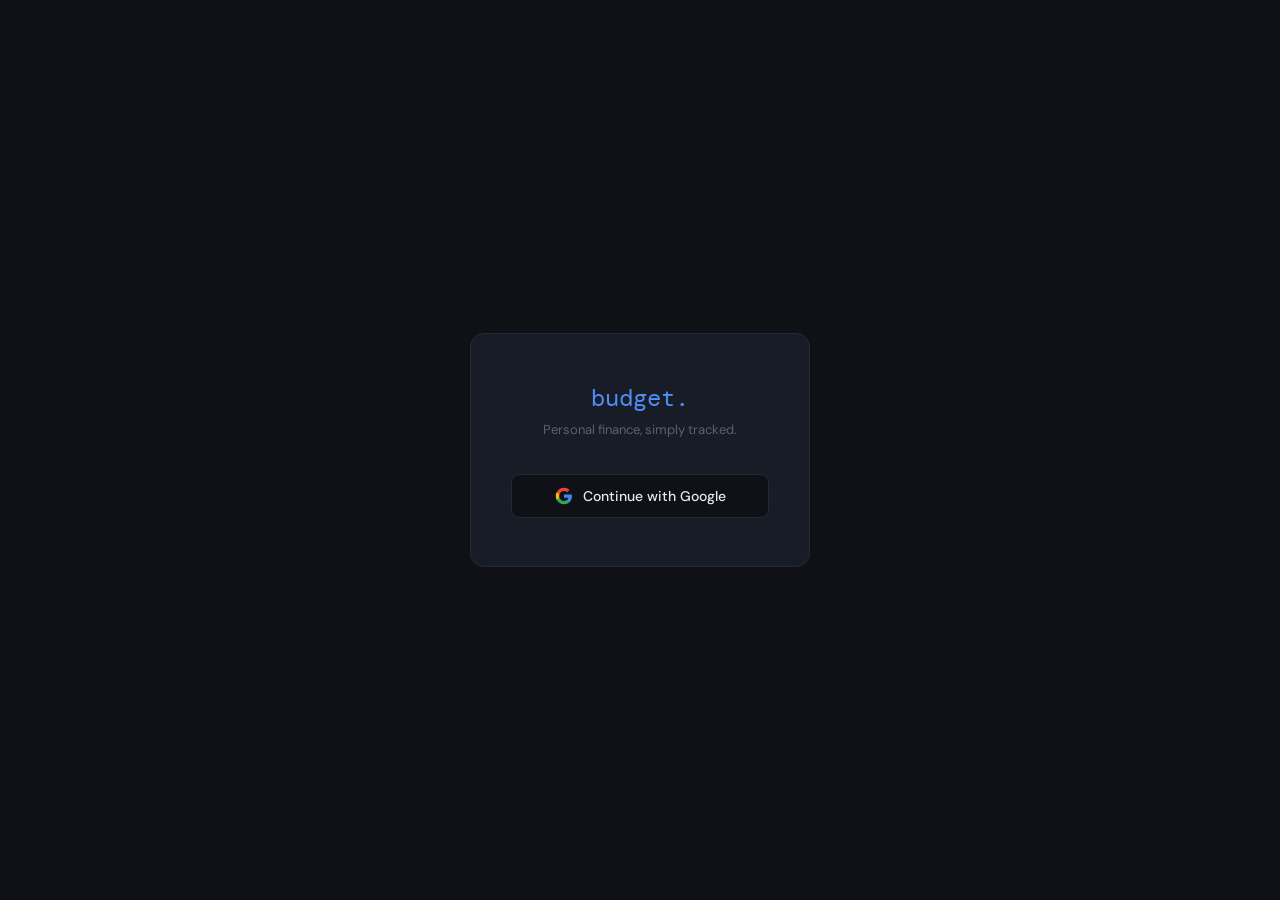
<file: client/login.html>
<!DOCTYPE html>
<html lang="en">
<head>
  <meta charset="UTF-8" />
  <meta name="viewport" content="width=device-width, initial-scale=1.0, maximum-scale=1.0, user-scalable=no">
  <title>Budget — Sign in</title>
  <link href="https://fonts.googleapis.com/css2?family=DM+Mono:wght@400;500&family=DM+Sans:wght@300;400;500;600&display=swap" rel="stylesheet">
  <link rel="stylesheet" href="./styles.css">
</head>
<body class="login">
  <div class="card">
    <div class="logo">budget.</div>
    <p class="tagline">Personal finance, simply tracked.</p>
    <a class="btn-google" id="login-btn" href="#">
      <svg viewBox="0 0 24 24" xmlns="http://www.w3.org/2000/svg">
        <path d="M22.56 12.25c0-.78-.07-1.53-.2-2.25H12v4.26h5.92c-.26 1.37-1.04 2.53-2.21 3.31v2.77h3.57c2.08-1.92 3.28-4.74 3.28-8.09z" fill="#4285F4"/>
        <path d="M12 23c2.97 0 5.46-.98 7.28-2.66l-3.57-2.77c-.98.66-2.23 1.06-3.71 1.06-2.86 0-5.29-1.93-6.16-4.53H2.18v2.84C3.99 20.53 7.7 23 12 23z" fill="#34A853"/>
        <path d="M5.84 14.09c-.22-.66-.35-1.36-.35-2.09s.13-1.43.35-2.09V7.07H2.18C1.43 8.55 1 10.22 1 12s.43 3.45 1.18 4.93l3.66-2.84z" fill="#FBBC05"/>
        <path d="M12 5.38c1.62 0 3.06.56 4.21 1.64l3.15-3.15C17.45 2.09 14.97 1 12 1 7.7 1 3.99 3.47 2.18 7.07l3.66 2.84c.87-2.6 3.3-4.53 6.16-4.53z" fill="#EA4335"/>
      </svg>
      Continue with Google
    </a>
  </div>
  <script>
    const base = window.location.port === '3000' ? 'http://localhost:8000' : '';
    document.getElementById('login-btn').href = base + '/auth/login';
  </script>
</body>
</html>
</file>
<file: client/styles.css>
*, *::before, *::after { box-sizing: border-box; margin: 0; padding: 0; }

:root {
  --bg:       #0f1117;
  --surface:  #181c27;
  --border:   #252a38;
  --text:     #e8eaf0;
  --muted:    #5a6070;
  --accent:   #4f8ef7;
  --danger:   #e05c5c;
  --success:  #4caf7d;
  --nav-w:    220px;
  --font:     'DM Sans', sans-serif;
  --mono:     'DM Mono', monospace;
}

/* ── Light theme ── */
body.theme-light {
  --bg:      #f4f5f7;
  --surface: #ffffff;
  --border:  #e0e3ea;
  --text:    #1a1d27;
  --muted:   #8a919e;
}

body {
  font-family: var(--font);
  background: var(--bg);
  color: var(--text);
  display: flex;
  min-height: 100vh;
  font-size: 14px;
}

/* ── Nav ── */
nav {
  width: var(--nav-w);
  min-height: 100vh;
  background: var(--surface);
  border-right: 1px solid var(--border);
  display: flex;
  flex-direction: column;
  padding: 0;
  position: fixed;
  top: 0; left: 0;
}

.nav-top {
  display: flex;
  align-items: center;
  justify-content: space-between;
  padding: 28px 24px 16px;
}

.nav-links {
  display: flex;
  flex-direction: column;
  flex: 1;
}

.nav-divider {
  height: 1px;
  background: var(--border);
  margin: 8px 24px;
}

.nav-setting {
  display: flex;
  align-items: center;
  justify-content: space-between;
  padding: 8px 24px;
  gap: 12px;
}

.nav-setting-label {
  font-size: 12px;
  color: var(--muted);
}

.nav-currency-select {
  background: var(--bg);
  border: 1px solid var(--border);
  border-radius: 6px;
  color: var(--text);
  font-family: var(--mono);
  font-size: 11px;
  padding: 4px 8px;
  cursor: pointer;
  outline: none;
}
.nav-currency-select:focus { border-color: var(--accent); }

.hamburger {
  display: none;
  flex-direction: column;
  gap: 5px;
  background: none;
  border: none;
  cursor: pointer;
  padding: 4px;
}
.hamburger span {
  display: block;
  width: 22px;
  height: 2px;
  background: var(--muted);
  border-radius: 2px;
  transition: all 0.2s;
}
.hamburger.open span:nth-child(1) { transform: translateY(7px) rotate(45deg); }
.hamburger.open span:nth-child(2) { opacity: 0; }
.hamburger.open span:nth-child(3) { transform: translateY(-7px) rotate(-45deg); }

.nav-logo {
  font-family: var(--mono);
  font-size: 16px;
  font-weight: 500;
  color: var(--accent);
  padding: 0 24px 32px;
  letter-spacing: -0.5px;
}

nav a {
  display: flex;
  align-items: center;
  gap: 10px;
  padding: 11px 24px;
  color: var(--muted);
  text-decoration: none;
  font-weight: 400;
  font-size: 14px;
  transition: color 0.15s, background 0.15s;
  border-left: 2px solid transparent;
}

nav a:hover { color: var(--text); background: rgba(255,255,255,0.03); }
nav a.active { color: var(--text); border-left-color: var(--accent); background: rgba(79,142,247,0.07); font-weight: 500; }

nav a .icon { font-size: 16px; width: 20px; text-align: center; }

/* ── Main ── */
main {
  margin-left: var(--nav-w);
  flex: 1;
  padding: 40px 48px;
  max-width: 1100px;
}

#content { max-width: 860px; }

.page-header {
  display: grid;
  grid-template-columns: 1fr auto 1fr;
  align-items: center;
  margin-bottom: 28px;
}

.page-header h1 { grid-column: 1; }
.controls       { grid-column: 2; display: flex; align-items: center; gap: 12px; }
.page-header > div:last-child { grid-column: 3; }

h1 { font-size: 22px; font-weight: 600; letter-spacing: -0.5px; }

h2 {
  font-size: 13px;
  font-weight: 500;
  color: var(--muted);
  text-transform: uppercase;
  letter-spacing: 0.5px;
  margin-bottom: 14px;
}

/* ── Cards ── */
.card {
  background: var(--surface);
  border: 1px solid var(--border);
  border-radius: 10px;
  padding: 24px;
  margin-bottom: 16px;
}

/* ── Form ── */
.form-row { display: flex; gap: 10px; flex-wrap: wrap; }

input, select {
  background: var(--bg);
  border: 1px solid var(--border);
  border-radius: 6px;
  color: var(--text);
  font-family: var(--font);
  font-size: 13px;
  padding: 8px 12px;
  outline: none;
  transition: border-color 0.15s;
}
input:focus, select:focus { border-color: var(--accent); }
input::placeholder { color: var(--muted); }
select option { background: var(--surface); }

#f-date    { width: 130px; }
#f-cat     { width: 150px; }
#f-item    { flex: 1; min-width: 120px; }
#f-amount  { width: 120px; }
#f-comment { flex: 1; min-width: 120px; }
#c-name    { flex: 1; }

.form-error { color: var(--danger); font-size: 12px; margin-top: 8px; min-height: 16px; }

/* ── Buttons ── */
.btn-primary {
  background: var(--accent);
  color: #fff;
  border: none;
  border-radius: 6px;
  padding: 8px 18px;
  font-family: var(--font);
  font-size: 13px;
  font-weight: 500;
  cursor: pointer;
  transition: opacity 0.15s;
  white-space: nowrap;
}
.btn-primary:hover { opacity: 0.85; }

.btn-ghost {
  background: transparent;
  border: 1px solid var(--border);
  border-radius: 6px;
  color: var(--text);
  padding: 6px 14px;
  font-family: var(--font);
  font-size: 14px;
  cursor: pointer;
  transition: border-color 0.15s;
}
.btn-ghost:hover { border-color: var(--accent); }

.btn-delete {
  background: transparent;
  border: none;
  color: var(--muted);
  cursor: pointer;
  font-size: 12px;
  padding: 4px 8px;
  border-radius: 4px;
  transition: color 0.15s, background 0.15s;
}
.btn-delete:hover { color: var(--danger); background: rgba(224,92,92,0.1); }

/* ── Period selector ── */
.controls { display: flex; align-items: center; gap: 12px; }
.period-label {
  font-family: var(--mono);
  font-size: 14px;
  min-width: 140px;
  text-align: center;
  color: var(--text);
}

/* ── Table ── */
table { width: 100%; border-collapse: collapse; }
th {
  text-align: left;
  font-size: 11px;
  font-weight: 500;
  text-transform: uppercase;
  letter-spacing: 0.5px;
  color: var(--muted);
  padding: 0 12px 12px;
  border-bottom: 1px solid var(--border);
}
td { padding: 12px; border-bottom: 1px solid var(--border); font-size: 13px; }
tr:last-child td { border-bottom: none; }
tr:hover td { background: rgba(255,255,255,0.02); }
tfoot td { border-top: 1px solid var(--border); border-bottom: none; padding-top: 14px; }
.num { text-align: right; font-family: var(--mono); }
.muted { color: var(--muted); }
.tag {
  background: rgba(79,142,247,0.12);
  color: var(--accent);
  border-radius: 4px;
  padding: 2px 8px;
  font-size: 12px;
  white-space: nowrap;
}

/* ── Category list ── */
.cat-list { list-style: none; }
.cat-list li {
  display: flex;
  align-items: center;
  justify-content: space-between;
  padding: 12px 0;
  border-bottom: 1px solid var(--border);
  font-size: 13px;
}
.cat-list li:last-child { border-bottom: none; }

/* ── delete confirmation ── */
.delete-confirm-wrap { display: flex; align-items: center; }
.delete-confirm      { display: flex; align-items: center; gap: 6px; }
.delete-confirm[hidden] { display: none; }
.delete-confirm .btn-ghost { padding: 2px 8px; font-size: 12px; }
.delete-confirm .btn-delete { color: var(--danger); }

/* ── States ── */
.loading, .empty, .error { padding: 32px; text-align: center; color: var(--muted); font-size: 13px; }
.error { color: var(--danger); }

.form-top {
  display: flex;
  align-items: center;
  justify-content: space-between;
  margin-bottom: 14px;
}
.form-top h2 { margin-bottom: 0; }

/* ── In/Out switch ── */
.type-switch {
  display: flex;
  background: var(--bg);
  border: 1px solid var(--border);
  border-radius: 6px;
  padding: 3px;
  gap: 2px;
}
.switch-btn {
  background: transparent;
  border: none;
  border-radius: 4px;
  color: var(--muted);
  font-family: var(--font);
  font-size: 12px;
  font-weight: 500;
  padding: 5px 14px;
  cursor: pointer;
  transition: background 0.15s, color 0.15s;
}
.switch-btn.active[data-type="outgoing"] { background: rgba(224,92,92,0.15);  color: #e05c5c; }
.switch-btn.active[data-type="incoming"] { background: rgba(76,175,125,0.15); color: #4caf7d; }
.switch-btn.active[data-type="saving"]   { background: rgba(230,190,80,0.15); color: #e6be50; }

/* ── Summary bar ── */
.tx-summary {
  display: flex;
  margin-bottom: 20px;
  border: 1px solid var(--border);
  border-radius: 8px;
  overflow: hidden;
}
.summary-item { flex: 1; padding: 14px 20px; border-right: 1px solid var(--border); }
.summary-item:last-child { border-right: none; }
.summary-net { background: rgba(255,255,255,0.02); }
.summary-label {
  display: block;
  font-size: 11px;
  font-weight: 500;
  text-transform: uppercase;
  letter-spacing: 0.5px;
  color: var(--muted);
  margin-bottom: 4px;
}
.summary-val { font-family: var(--mono); font-size: 18px; font-weight: 500; }
.incoming { color: var(--success); }
.outgoing { color: var(--danger); }
.saving   { color: #e6be50; }
.mono { font-family: var(--mono); font-size: 12px; }

/* ── Charts ── */
.charts-grid {
  display: grid;
  grid-template-columns: 1fr 1fr;
  gap: 16px;
}
.widget {
  background: var(--surface);
  border: 1px solid var(--border);
  border-radius: 10px;
  padding: 20px 24px;
}
.widget.wide { grid-column: 1 / -1; }
.widget-header {
  display: flex;
  align-items: center;
  justify-content: space-between;
  margin-bottom: 20px;
}
.widget-title { font-size: 13px; font-weight: 600; color: var(--text); }
.widget-sub   { font-size: 11px; color: var(--muted); font-family: var(--mono); }
.chart-nav     { display: flex; align-items: center; gap: 8px; }
.chart-nav-btn { padding: 4px 10px; font-size: 12px; }
.chart-wrap { position: relative; height: 220px; width: 100%; overflow: hidden; }
.pie-layout { display: flex; gap: 32px; align-items: center; }
.pie-wrap   { height: 240px; width: 240px; flex-shrink: 0; overflow: hidden; }

/* ── Pie legend ── */
.pie-legend { flex: 1; display: flex; flex-direction: column; gap: 10px; }
.legend-row { display: flex; align-items: center; gap: 10px; font-size: 13px; }
.legend-dot  { width: 10px; height: 10px; border-radius: 50%; flex-shrink: 0; }
.legend-label { flex: 1; color: var(--text); }
.legend-val   { font-family: var(--mono); font-size: 12px; color: var(--muted); }

/* ── Pill tabs ── */
.pill-tabs { display: flex; gap: 4px; }
.pill {
  background: transparent;
  border: 1px solid var(--border);
  border-radius: 20px;
  color: var(--muted);
  font-family: var(--font);
  font-size: 11px;
  padding: 4px 12px;
  cursor: pointer;
  transition: all 0.15s;
}
.pill:hover { color: var(--text); border-color: var(--accent); }
.pill.active { background: var(--accent); border-color: var(--accent); color: #fff; }

/* ── Date Picker ── */
.dp-popup {
  position: absolute;
  z-index: 1000;
  background: var(--surface);
  border: 1px solid var(--border);
  border-radius: 10px;
  padding: 16px;
  width: 252px;
  box-shadow: 0 8px 32px rgba(0,0,0,0.4);
}
.dp-header { display: flex; align-items: baseline; justify-content: space-between; margin-bottom: 12px; }
.dp-month-label { font-size: 13px; font-weight: 600; color: var(--text); }
.dp-hint { font-size: 10px; color: var(--muted); }
.dp-grid { display: grid; grid-template-columns: repeat(7, 1fr); gap: 2px; }
.dp-weekdays div {
  font-size: 10px; font-weight: 500; color: var(--muted);
  text-align: center; padding: 4px 0; text-transform: uppercase;
}
.dp-day {
  text-align: center; padding: 6px 0; font-size: 12px;
  font-family: var(--mono); border-radius: 5px; cursor: pointer;
  color: var(--text); transition: background 0.1s, color 0.1s;
}
.dp-day:hover     { background: rgba(79,142,247,0.15); color: var(--accent); }
.dp-day.dp-active { background: var(--accent); color: #fff; }

/* ── Nav user ── */
.nav-user {
  margin-top: auto;
  padding: 16px 24px;
  border-top: 1px solid var(--border);
  display: flex;
  flex-direction: column;
  gap: 8px;
}
.nav-user-name {
  font-size: 12px; color: var(--muted);
  white-space: nowrap; overflow: hidden; text-overflow: ellipsis;
}
.btn-logout {
  background: transparent;
  border: 1px solid var(--border);
  border-radius: 6px;
  color: var(--muted);
  font-family: var(--font);
  font-size: 12px;
  padding: 6px 12px;
  cursor: pointer;
  width: 100%;
  transition: color 0.15s, border-color 0.15s;
}
.btn-logout:hover { color: var(--danger); border-color: var(--danger); }

/* ── Budget page ── */
.budget-hint {
  font-size: 12px;
  color: var(--muted);
  margin-bottom: 16px;
  font-style: italic;
}
.budget-table { width: 100%; border-collapse: collapse; }
.budget-table th {
  text-align: left;
  font-size: 11px;
  font-weight: 500;
  text-transform: uppercase;
  letter-spacing: 0.5px;
  color: var(--muted);
  padding: 0 12px 12px;
  border-bottom: 1px solid var(--border);
}
.budget-table td { padding: 12px; border-bottom: 1px solid var(--border); font-size: 13px; vertical-align: middle; }
.budget-table tr:last-child td { border-bottom: none; }
.budget-table tfoot td { border-top: 1px solid var(--border); border-bottom: none; padding-top: 14px; }

.progress-bar {
  height: 6px;
  background: var(--border);
  border-radius: 3px;
  overflow: hidden;
  display: inline-block;
  width: 140px;
  vertical-align: middle;
}
.progress-fill {
  height: 100%;
  background: var(--accent);
  border-radius: 3px;
  transition: width 0.3s ease;
}
.progress-fill.over { background: var(--danger); }
.progress-label {
  font-family: var(--mono);
  font-size: 11px;
  color: var(--muted);
  margin-left: 8px;
  vertical-align: middle;
}
.limit-cell {
  display: inline-block;
  min-width: 80px;
  padding: 4px 8px;
  border: 1px dashed var(--border);
  border-radius: 5px;
  cursor: pointer;
  font-family: var(--mono);
  font-size: 12px;
  transition: border-color 0.15s, background 0.15s;
}
.limit-cell:hover {
  border-color: var(--accent);
  background: rgba(79,142,247,0.06);
}

/* ── Login page ── */
body.login {
  align-items: center;
  justify-content: center;
}
.login .card {
  border-radius: 14px;
  padding: 48px 40px;
  width: 340px;
  text-align: center;
  margin-bottom: 0;
}
.logo {
  font-family: var(--mono);
  font-size: 24px;
  color: var(--accent);
  margin-bottom: 8px;
}
.tagline {
  font-size: 13px;
  color: var(--muted);
  margin-bottom: 36px;
}
.btn-google {
  display: flex;
  align-items: center;
  justify-content: center;
  gap: 10px;
  width: 100%;
  padding: 12px;
  background: var(--bg);
  border: 1px solid var(--border);
  border-radius: 8px;
  color: var(--text);
  font-family: var(--font);
  font-size: 14px;
  font-weight: 500;
  cursor: pointer;
  text-decoration: none;
  transition: border-color 0.15s;
}
.btn-google:hover { border-color: var(--accent); }
.btn-google svg { width: 18px; height: 18px; }

/* ── Tablet: charts single column ── */
@media (max-width: 900px) {
  .charts-grid { grid-template-columns: 1fr; }
  .widget.wide  { grid-column: 1; }
}

/* ── Mobile: hamburger nav ── */
@media (max-width: 640px) {
  body { flex-direction: column; }

  input, select { font-size: 16px; }

  nav {
    width: 100%; min-height: unset; position: sticky; top: 0;
    flex-direction: column; padding: 0;
    border-right: none; border-bottom: 1px solid var(--border); z-index: 100;
  }

  .nav-top { padding: 12px 16px; display: flex; align-items: center; justify-content: space-between; }
  .nav-logo { padding: 0; }
  .hamburger { display: flex; }

  .nav-links { display: none; flex-direction: column; border-top: 1px solid var(--border); padding-bottom: 8px; }
  .nav-links.open { display: flex; }

  nav a { padding: 12px 20px; border-left: none; border-bottom: none; font-size: 14px; }
  nav a.active { border-left: 2px solid var(--accent); background: rgba(79,142,247,0.07); }

  .nav-divider  { margin: 4px 16px; }
  .nav-setting  { padding: 8px 20px; }

  .nav-user { margin-top: 0; padding: 8px 20px; border-top: none; flex-direction: row; align-items: center; gap: 10px; }
  .nav-user-name { font-size: 12px; }
  .btn-logout { width: auto; }

  main { margin-left: 0; padding: 16px 12px; }
  #content { max-width: 100%; }

  .page-header { grid-template-columns: 1fr auto; margin-bottom: 16px; }
  .page-header > div:last-child { display: none; }

  .card { padding: 16px; }

  .form-top { flex-direction: column; align-items: flex-start; gap: 10px; }
  .form-row { flex-direction: column; }
  .form-row input, .form-row select, .form-row button { width: 100% !important; }

  .pie-layout { flex-direction: column; align-items: center; }
  .pie-wrap   { width: 200px; height: 200px; }

  .tx-summary { flex-wrap: wrap; }
  .summary-item { min-width: 50%; border-right: none; border-bottom: 1px solid var(--border); }

  table { font-size: 12px; display: block; overflow-x: auto; }
  td, th { padding: 8px 6px; white-space: nowrap; }
}

/* ── Plan page ── */

.plan-section-header {
  display: flex;
  align-items: center;
  justify-content: space-between;
  margin-bottom: 12px;
}
.plan-section-header h2 { margin-bottom: 0; }

.plan-add-btn { font-size: 12px; padding: 4px 12px; }

.plan-list { margin-bottom: 4px; }

.plan-row {
  display: flex;
  align-items: center;
  gap: 16px;
  padding: 12px 0;
  border-bottom: 1px solid var(--border);
  font-size: 13px;
}
.plan-row:last-child { border-bottom: none; }
.plan-row-name   { flex: 1; }
.plan-row-amount { font-family: var(--mono); font-size: 13px; white-space: nowrap; }
.plan-row-freq   { font-size: 11px; }
.plan-row-yearly { font-family: var(--mono); font-size: 12px; white-space: nowrap; }

.plan-sym {
  color: var(--muted);
  font-family: var(--mono);
  font-size: 13px;
  margin-right: -4px;
}
.plan-form-error { color: var(--danger); font-size: 12px; }

.add-form-inline { padding: 12px 0 4px; border-top: 1px solid var(--border); }
.add-form-inline .form-row { margin-bottom: 6px; }

.plan-totals { margin-top: 4px; }
.plan-totals-row {
  display: flex;
  align-items: baseline;
  gap: 8px;
  padding-top: 14px;
  border-top: 1px solid var(--border);
  flex-wrap: wrap;
}
.plan-totals-label {
  font-size: 11px;
  font-weight: 500;
  text-transform: uppercase;
  letter-spacing: 0.5px;
  color: var(--muted);
}
.plan-totals-val {
  font-family: var(--mono);
  font-size: 18px;
  font-weight: 500;
  margin-right: 20px;
}

/* ── Tax groups ── */

.plan-group {
  padding: 16px 0 16px 16px;
  border-bottom: 1px solid var(--border);
  border-left: 2px solid var(--accent);
  margin-bottom: 12px;
  border-radius: 0 4px 4px 0;
}
.plan-group:last-child { border-bottom: none; margin-bottom: 0; }

.plan-group-header {
  display: flex;
  align-items: center;
  gap: 12px;
  margin-bottom: 10px;
}
.plan-group-name  { font-size: 13px; font-weight: 600; flex: 1; }
.plan-group-total { font-family: var(--mono); font-size: 13px; }

.plan-bands { margin-bottom: 10px; }

.plan-band-btn-bar {
  display: flex;
  gap: 8px;
  margin-top: 10px;
}

.plan-band-row {
  display: flex;
  align-items: center;
  gap: 12px;
  padding: 7px 0;
  border-bottom: 1px solid var(--border);
  font-size: 12px;
}
.plan-band-row:last-child { border-bottom: none; }
.plan-band-name  { flex: 1; }
.plan-band-taper { font-size: 11px; }
.plan-band-range { font-family: var(--mono); font-size: 11px; white-space: nowrap; }
.plan-band-rate  { font-family: var(--mono); font-size: 12px; width: 36px; text-align: right; }
.plan-band-tax   { font-family: var(--mono); font-size: 12px; width: 80px; text-align: right; }

.plan-band-form {
  margin-top: 10px;
  padding-top: 10px;
  border-top: 1px dashed var(--border);
}
.plan-band-form .form-row { margin-bottom: 6px; }
.plan-taper-row { align-items: center; }

.plan-taxable-note {
  font-size: 12px;
  padding: 6px 0 10px;
  color: var(--muted);
}
.plan-taxable-val {
  font-family: var(--mono);
  font-weight: 500;
  color: var(--text);
}

/* ── Plan summary card ── */

.plan-summary-card { margin-top: 0; }

.plan-summary-row {
  display: grid;
  grid-template-columns: repeat(4, 1fr);
}

.plan-summary-row-2 {
  display: grid;
  grid-template-columns: repeat(3, 1fr);
  border-top: 1px solid var(--border);
}

.plan-summary-item {
  padding: 14px 20px;
  border-right: 1px solid var(--border);
}
.plan-summary-item:last-child { border-right: none; }

/* ── Plan pension ── */

.plan-pension-subheader {
  font-size: 11px;
  font-weight: 500;
  text-transform: uppercase;
  letter-spacing: 0.5px;
  color: var(--muted);
  padding: 10px 0 4px;
}

@media (max-width: 640px) {
  .plan-summary-row,
  .plan-summary-row-2 {
    grid-template-columns: repeat(2, 1fr);
  }

  .plan-summary-item {
    border-right: none;
    border-bottom: 1px solid var(--border);
  }
  .plan-summary-item:last-child { border-bottom: none; }
}
</file>
